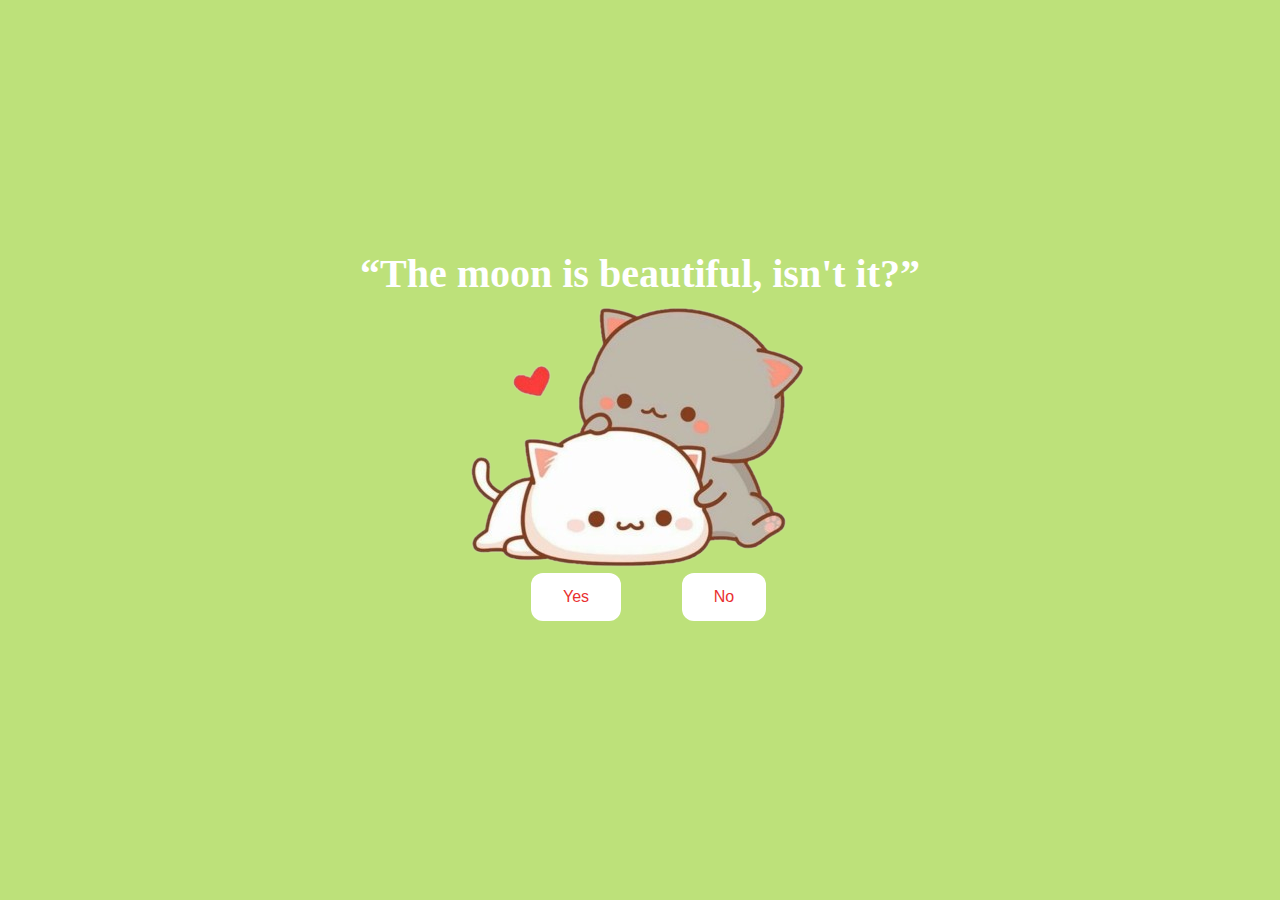
<file: index.html>
<!DOCTYPE html>
<html lang="en">
    <head>
        <link rel="stylesheet" href="css/style.css">
        
    </head> 
    <body>
        <div class="container">
            <div >
                <h1 class = "header_text">“The moon is beautiful, isn't it?”</h1>
                
            </div>
            <div class="gif_container">
                <img src="Assets/cat.png" alt="Cute animated illustration">
            </div>
            <div class = "buttons">
                <button class="btn" id = "yesButton" onclick="window.location.href='yes.html'">Yes</button>
                <button class="btn" id="noButton"
                onclick="moveButton()">No</button>
               
            </div>
        </div>
       <script>
                    function nextPage() {
                        window.location.href ="yes.html";
                    }
                    
                    function moveButton() {
                        var x = Math.random() * (window.innerWidth - document.getElementById('noButton').offsetWidth) - 85;
                        var y = Math.random() * (window.innerHeight - document.getElementById('noButton').offsetHeight) - 48;
                        document.getElementById('noButton').style.left = `${x}px`;
                        document.getElementById('noButton').style.top = `${y}px`;
                    }
                </script> 
    </body> 
</html>
</file>
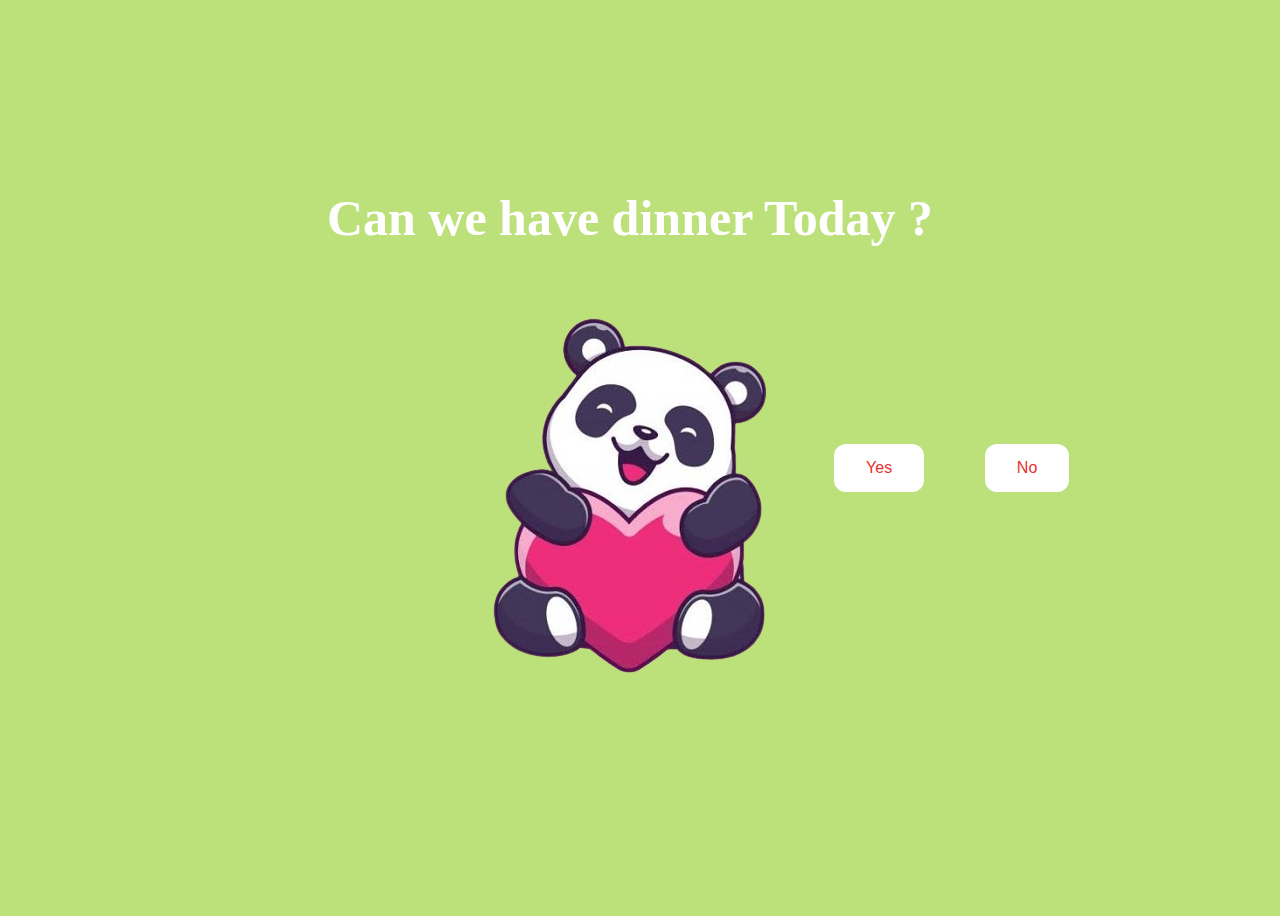
<file: yes.html>
<!DOCTYPE html>
<html lang="en">
    <head>
        <link rel="stylesheet" href="css/yes.css">
        
    </head> 
    <body>
        <div class="container">
            <div >
                <h1 class = "header_text">Can we have dinner Today ? </h1>
            </div>
            <div class="gif_container">
                <img src="Assets/panda.png" alt="Cute animated illustration">
            </div>
        </div>
         <div class = "buttons">
                <button class="btn" id = "yesButton" onclick="window.location.href='hurray.html'">Yes</button>
                <button class="btn" id="noButton"
                onclick="moveButton()">No</button>
               
            </div>
        </div>
       <script>
                    function nextPage() {
                        window.location.href = "yes.html";
                    }
                    
                    function moveButton() {
                        var x = Math.random() * (window.innerWidth - document.getElementById('noButton').offsetWidth) - 85;
                        var y = Math.random() * (window.innerHeight - document.getElementById('noButton').offsetHeight) - 48;
                        document.getElementById('noButton').style.left = `${x}px`;
                        document.getElementById('noButton').style.top = `${y}px`;
                    }
                </script> 
    </body> 
</html>
</file>
<file: css/style.css>
body {
    display: flex;
    justify-content: center;
    align-items: center;
    height: 90vh;
    background-color: rgb(189, 225, 122);
}

#noButton {
    position: absolute;
    margin-left: 150px;
    transition: 0.5s;
}

#yesButton {
    position: absolute;
    margin-right: 150px;
}

.header_text {
    font-family: 'Nunito';
    font-size: 40px;
    font-weight: bold;
    color: rgb(255, 255, 255);
    text-align: center;
    margin-top: 20px;
    margin-bottom: 0;
}

.buttons {
    display: flex;
    flex-direction: row;
    justify-content: center;
    align-items: center;
    margin-top: 20px;
    margin-left: 20px;
}

.btn {
    background-color: #ffffff;
    color: rgb(233, 48, 48);
    padding: 15px 32px;
    text-align: center;
    display: inline-block;
    font-size: 16px;
    margin: 4px 2px;
    cursor: pointer;
    border: none;
    border-radius: 12px;
    transition: background-color 0.3s ease;
}

.gif_container {
    display: flex;
    justify-content: center;
    align-items: center;
}

@media only screen and (max-width: 320px) and (max-height: 568px) {
    body {
        height: 100vh;
    }

    .header_text {
        font-size: 20px;
    }

    img {
        height: 60vh;
    }

    .btn {
        padding: 10px 18px;
        font-size: 12px;
    }
}

@media only screen and (max-width: 414px) and (max-height: 736px) {
    body {
        height: 90vh;
    }

    .header_text {
        font-size: 28px;
    }

    img {
        height: 60vh;
    }

    .btn {
        padding: 15px 25px;
        font-size: 14px;
    }
}
</file>
<file: css/yes.css>
body {
    display: flex;
    justify-content: center;
    align-items: center;
    height: 100vh;
    background-color: rgb(189, 225, 122);
}

.header_text {
    font-family: 'Nunito';
    font-size: 50px;
    font-weight: bold;
    color: white;
    text-align: center;
    margin-top: 20px;
    margin-bottom: 0px;
}

.gif_container {
    display: flex;
    justify-content: center;
    align-items: center;
}
#noButton {
    position: absolute;
    margin-left: 150px;
    transition: 0.5s;
}

#yesButton {
    position: absolute;
    margin-right: 150px;
}.buttons {
    display: flex;
    flex-direction: row;
    justify-content: center;
    align-items: center;
    margin-top: 20px;
    margin-left: 20px;
}

.btn {
    background-color: #ffffff;
    color: rgb(233, 48, 48);
    padding: 15px 32px;
    text-align: center;
    display: inline-block;
    font-size: 16px;
    margin: 4px 2px;
    cursor: pointer;
    border: none;
    border-radius: 12px;
    transition: background-color 0.3s ease;
}
</file>
